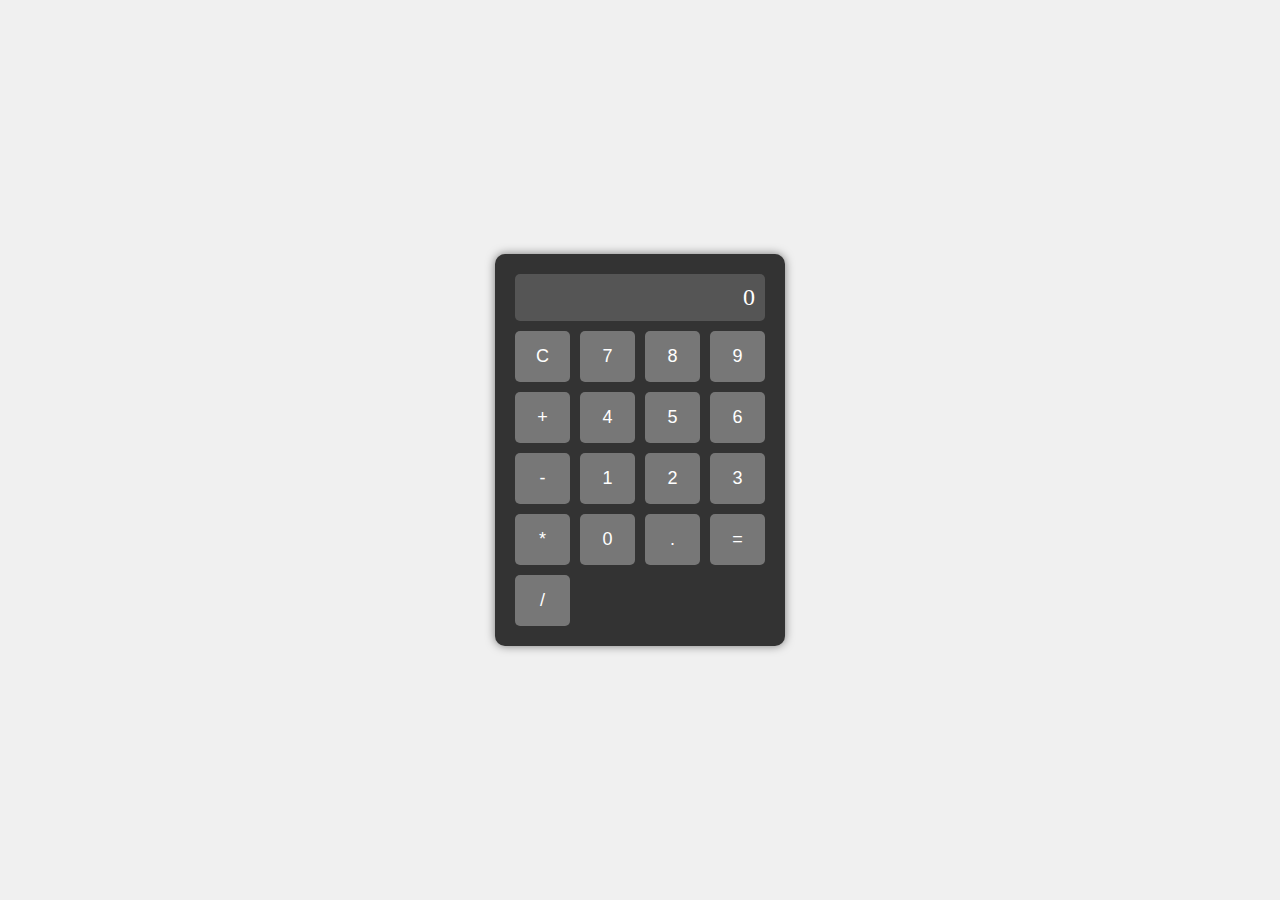
<file: CloudVandana/Assignment 3/Question_1/index.html>
<!DOCTYPE html>
<html>
<head>
    <link rel="stylesheet" type="text/css" href="styles.css">
</head>
<body>
    <div class="calculator">
        <div class="display" id="display">0</div>
        <div class="buttons">
            <button onclick="clearDisplay()">C</button>
            <button onclick="appendToDisplay('7')">7</button>
            <button onclick="appendToDisplay('8')">8</button>
            <button onclick="appendToDisplay('9')">9</button>
            <button onclick="appendToDisplay('+')">+</button>
            <button onclick="appendToDisplay('4')">4</button>
            <button onclick="appendToDisplay('5')">5</button>
            <button onclick="appendToDisplay('6')">6</button>
            <button onclick="appendToDisplay('-')">-</button>
            <button onclick="appendToDisplay('1')">1</button>
            <button onclick="appendToDisplay('2')">2</button>
            <button onclick="appendToDisplay('3')">3</button>
            <button onclick="appendToDisplay('*')">*</button>
            <button onclick="appendToDisplay('0')">0</button>
            <button onclick="appendToDisplay('.')">.</button>
            <button onclick="calculateResult()">=</button>
            <button onclick="appendToDisplay('/')">/</button>
        </div>
    </div>
    <script src="script.js"></script>
</body>
</html>
</file>
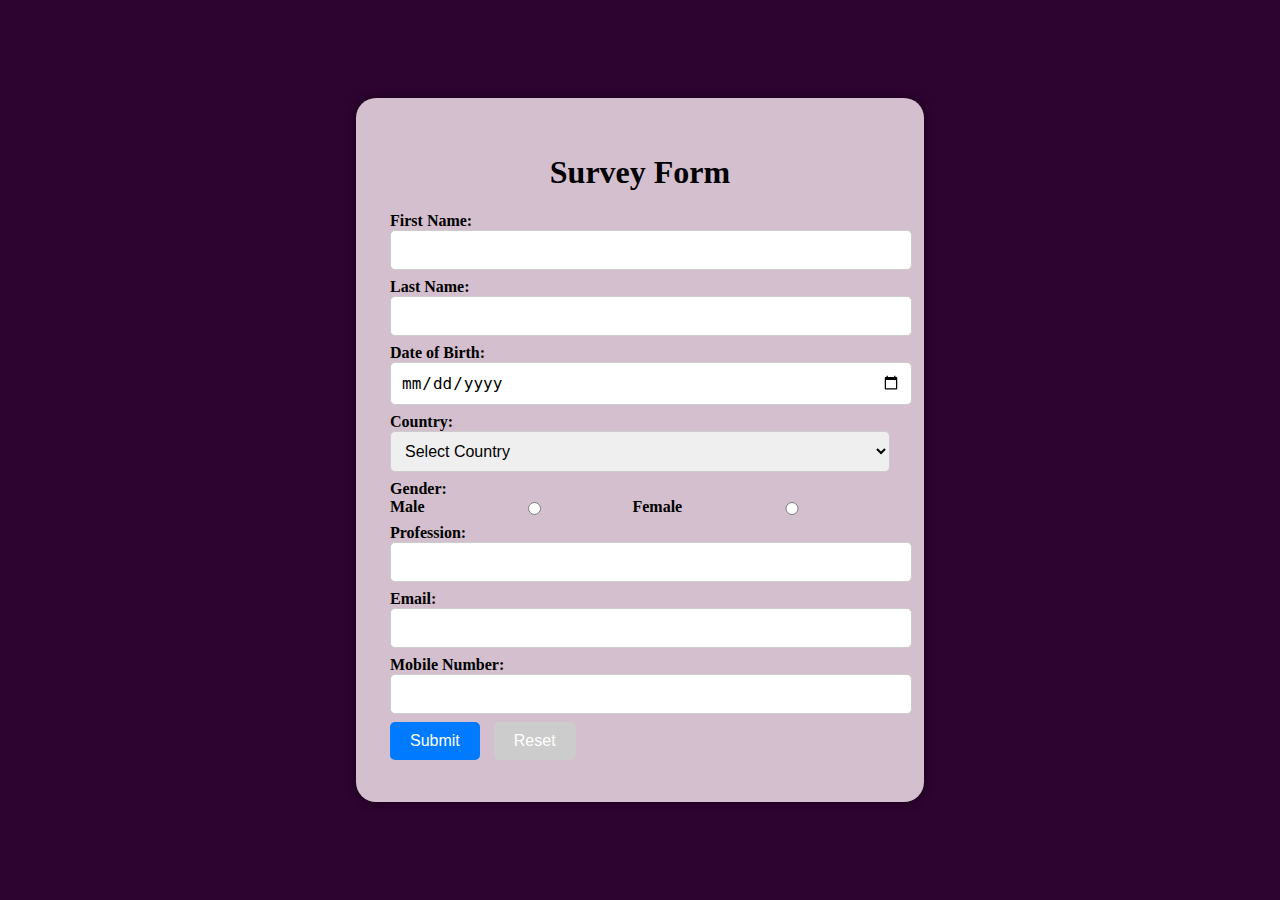
<file: CloudVandana/Assignment 3/Question_2/Index.html>
<!DOCTYPE html>
<html>
<head>
    <link rel="stylesheet" type="text/css" href="styles.css">
</head>
<body>
    <div class="survey-form">
        <h1>Survey Form</h1>
        <form id="surveyForm">
            <div class="form-group">
                <label for="firstName">First Name:</label>
                <input type="text" id="firstName" name="firstName" required>
            </div>
            <div class="form-group">
                <label for="lastName">Last Name:</label>
                <input type="text" id="lastName" name="lastName" required>
            </div>
            <div class="form-group">
                <label for="dob">Date of Birth:</label>
                <input type="date" id="dob" name="dob" required>
            </div>
            <div class="form-group">
                <label for="country">Country:</label>
                <select id="country" name="country" required>
                    <option value="">Select Country</option>
                    <option value="us">United States</option>
                    <option value="ca">Canada</option>
                    <option value="in">India</option>
                   
                </select>
            </div>
            <!-- ... -->
<div class="form-group">
    <label>Gender:</label>
    <div class="radio-group">
        <label for="male">Male</label>
        <input type="radio" id="male" name="gender" required value="Male">
        <label for="female">Female</label>
        <input type="radio" id="female" name="gender" required value="Female">
    </div>
</div>
<!-- ... -->

            <div class="form-group">
                <label for="profession">Profession:</label>
                <input type="text" id="profession" name="profession" required>
            </div>
            <div class="form-group">
                <label for="email">Email:</label>
                <input type="email" id="email" name="email" required>
            </div>
            <div class="form-group">
                <label for="mobile">Mobile Number:</label>
                <input type="tel" id="mobile" name="mobile" required>
            </div>
            <div class="form-group">
                <button type="submit">Submit</button>
                <button type="reset">Reset</button>
            </div>
        </form>
    </div>
    <div class="popup" id="popup">
        <div class="popup-content">
            <span class="close" onclick="closePopup()">&times;</span>
            <h2>Survey Form Data</h2>
            <div id="popup-data"></div>
        </div>
    </div>
    <script src="script.js"></script>
</body>
</html>
</file>
<file: CloudVandana/Assignment 3/Question_1/styles.css>
body {
    display: flex;
    justify-content: center;
    align-items: center;
    height: 100vh;
    margin: 0;
    background-color: #f0f0f0;
}

.calculator {
    background-color: #333;
    border-radius: 10px;
    padding: 20px;
    box-shadow: 0px 0px 10px rgba(0, 0, 0, 0.5);
    width: 250px;
}

.display {
    background-color: #555;
    color: #fff;
    padding: 10px;
    font-size: 24px;
    text-align: right;
    border: none;
    border-radius: 5px;
}

.buttons {
    display: grid;
    grid-template-columns: repeat(4, 1fr);
    grid-gap: 10px;
    margin-top: 10px;
}

button {
    background-color: #777;
    color: #fff;
    border: none;
    border-radius: 5px;
    padding: 15px;
    font-size: 18px;
    cursor: pointer;
}

button:hover {
    background-color: #444;
}
</file>
<file: CloudVandana/Assignment 3/Question_2/styles.css>
body {
    display: flex;
    justify-content: center;
    align-items: center;
    height: 100vh;
    margin: 0;
    background-color: #2d0330;
    font-family: 'Times New Roman', Times, serif
}

.survey-form {
    background-color: #d4bfce;
    border-radius: 20px;
    padding: 34px;
    box-shadow: 0px 0px 10px rgba(0, 0, 0, 0.5);
    width: 500px;
    text-align: left;
    size: 5px   ;
    margin: 20px;
}

h1 {
    text-align: center;
    font-family: Cambria, Cochin, Georgia, Times, 'Times New Roman', serif;
  
}

.form-group {
    margin-bottom: 8px;
}

label {
    font-weight: bold;
}

input, select {
    width: 100%;
    padding: 10px;
    border: 1px solid #ccc;
    border-radius: 5px;
    font-size: 16px;
}

.checkbox-group {
    display: flex;
    align-items: center;
}

.checkbox-group label {
    margin-right: 10px;
}

button {
    background-color: #007bff;
    color: #fff;
    border: none;
    border-radius: 5px;
    padding: 10px 20px;
    font-size: 16px;
    cursor: pointer;
    margin-right: 10px;
    transition: background-color 0.3s;
}

button[type="reset"] {
    color: white;
    background-color: #ccc;
}

button:hover {
    background-color: #0056b3;
}

.popup {
    display: none;
    position: fixed;
    top: 0;
    left: 0;
    width: 100%;
    height: 100%;
    background-color: rgba(0, 0, 0, 0.7);
    justify-content: center;
    align-items: center;
}

.popup-content {
    background-color: #fff;
    padding: 20px;
    box-shadow: 0px 0px 10px rgba(0, 0, 0, 0.5);
    width: 400px;
    text-align: center;
    position: relative;
}

.close {
    position: absolute;
    top: 10px;
    right: 10px;
    font-size: 24px;
    cursor: pointer;
    color: #888;
}

.close:hover {
    color: #333;
}
/* ... */
.radio-group {
    display: flex;
    align-items: center;
}

.radio-group label {
    margin-right: 10px;
}

/* ... */
</file>
